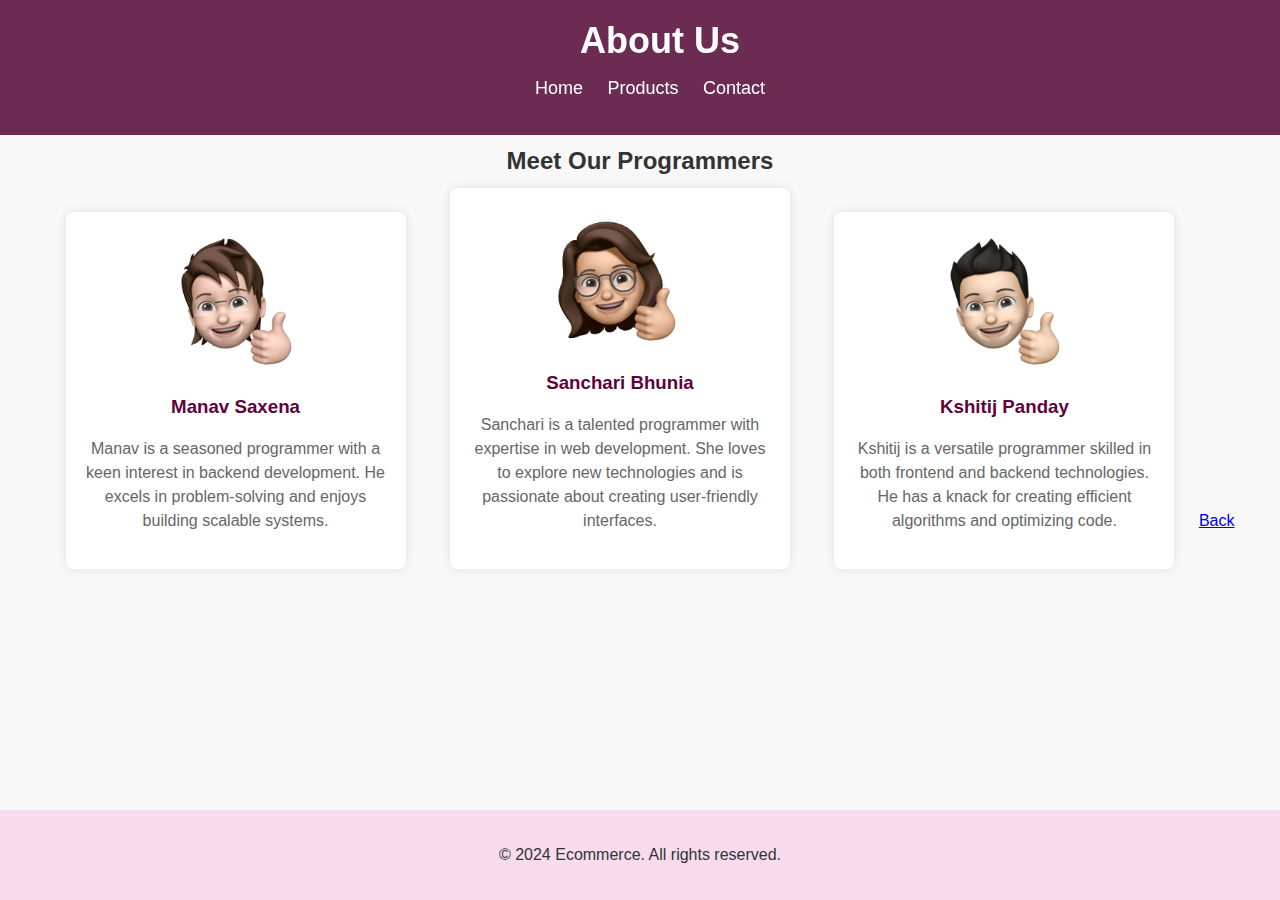
<file: about.html>
<!DOCTYPE html>
<html lang="en">
<head>
    <meta charset="UTF-8">
    <meta name="viewport" content="width=device-width, initial-scale=1.0">
    <title>About Us - Ecommerce</title>
    <style>
        body {
            font-family: 'Segoe UI', Tahoma, Geneva, Verdana, sans-serif;
            margin: 0;
            padding: 0;
            background-color: #f8f8f8;
            color: #333;
        }

        header {
            background-color: #510534d7;
            padding: 20px;
            text-align: center;
            position: fixed;
            width: 100%;
            z-index: 1000;
        }

        header h1 {
            margin: 0;
            color: #fff;
            font-size: 36px;
        }

        nav ul {
            list-style-type: none;
            padding: 0;
        }

        nav ul li {
            display: inline;
            margin-right: 20px;
        }

        nav ul li a {
            text-decoration: none;
            color: #fff;
            font-size: 18px;
        }

        .about-section {
            padding: 100px 0;
            text-align: center;
        }

        .about-section h2{
            position: relative;
            top: 3vh;
        }

        .programmer {
            display: inline-block;
            margin: 20px;
            border-radius: 8px;
            background-color: #fff;
            padding: 20px;
            box-shadow: 0 0 10px rgba(0, 0, 0, 0.1);
            max-width: 300px;
            transition: transform 0.3s ease;
        }

        .programmer:hover {
            transform: translateY(-5px);
        }

        .programmer img {
            width: 150px;
            border-radius: 50%;
        }

        .programmer h3 {
            margin-top: 10px;
            color: #5f033a;
        }

        .programmer p {
            color: #666;
            font-size: 16px;
            line-height: 1.5;
        }

        footer {
            background-color: #f8dced;
            text-align: center;
            padding: 20px 0;
            position: fixed;
            bottom: 0;
            width: 100%;
        }
    </style>
</head>
<body>
    <header>
        <h1>About Us</h1>
        <nav>
            <ul>
                <li><a href="/landing-page/shop-page/main.html">Home</a></li>
                <li><a href="products.html">Products</a></li>
                <li><a href="contact.html">Contact</a></li>
            </ul>
        </nav>
    </header>
    
    <section class="about-section">
        <h2>Meet Our Programmers</h2>
        <div class="programmer">
            <img src="manav.JPG" alt="Manav Saxena">
            <h3>Manav Saxena</h3>
            <p>Manav is a seasoned programmer with a keen interest in backend development. He excels in problem-solving and enjoys building scalable systems.</p>
        </div>
        <div class="programmer">
            <img src="sanchari.JPG" alt="Sanchari Bhunia">
            <h3>Sanchari Bhunia</h3>
            <p>Sanchari is a talented programmer with expertise in web development. She loves to explore new technologies and is passionate about creating user-friendly interfaces.</p>
        </div>
        <div class="programmer">
            <img src="kshitij.JPG" alt="Kshitij Panday">
            <h3>Kshitij Panday</h3>
            <p>Kshitij is a versatile programmer skilled in both frontend and backend technologies. He has a knack for creating efficient algorithms and optimizing code.</p>
        </div>
        <a href="index.html" id="back">Back</a>
    </section>

    <footer>
        <p>&copy; 2024 Ecommerce. All rights reserved.</p>
    </footer>
</body>
</html>
</file>
